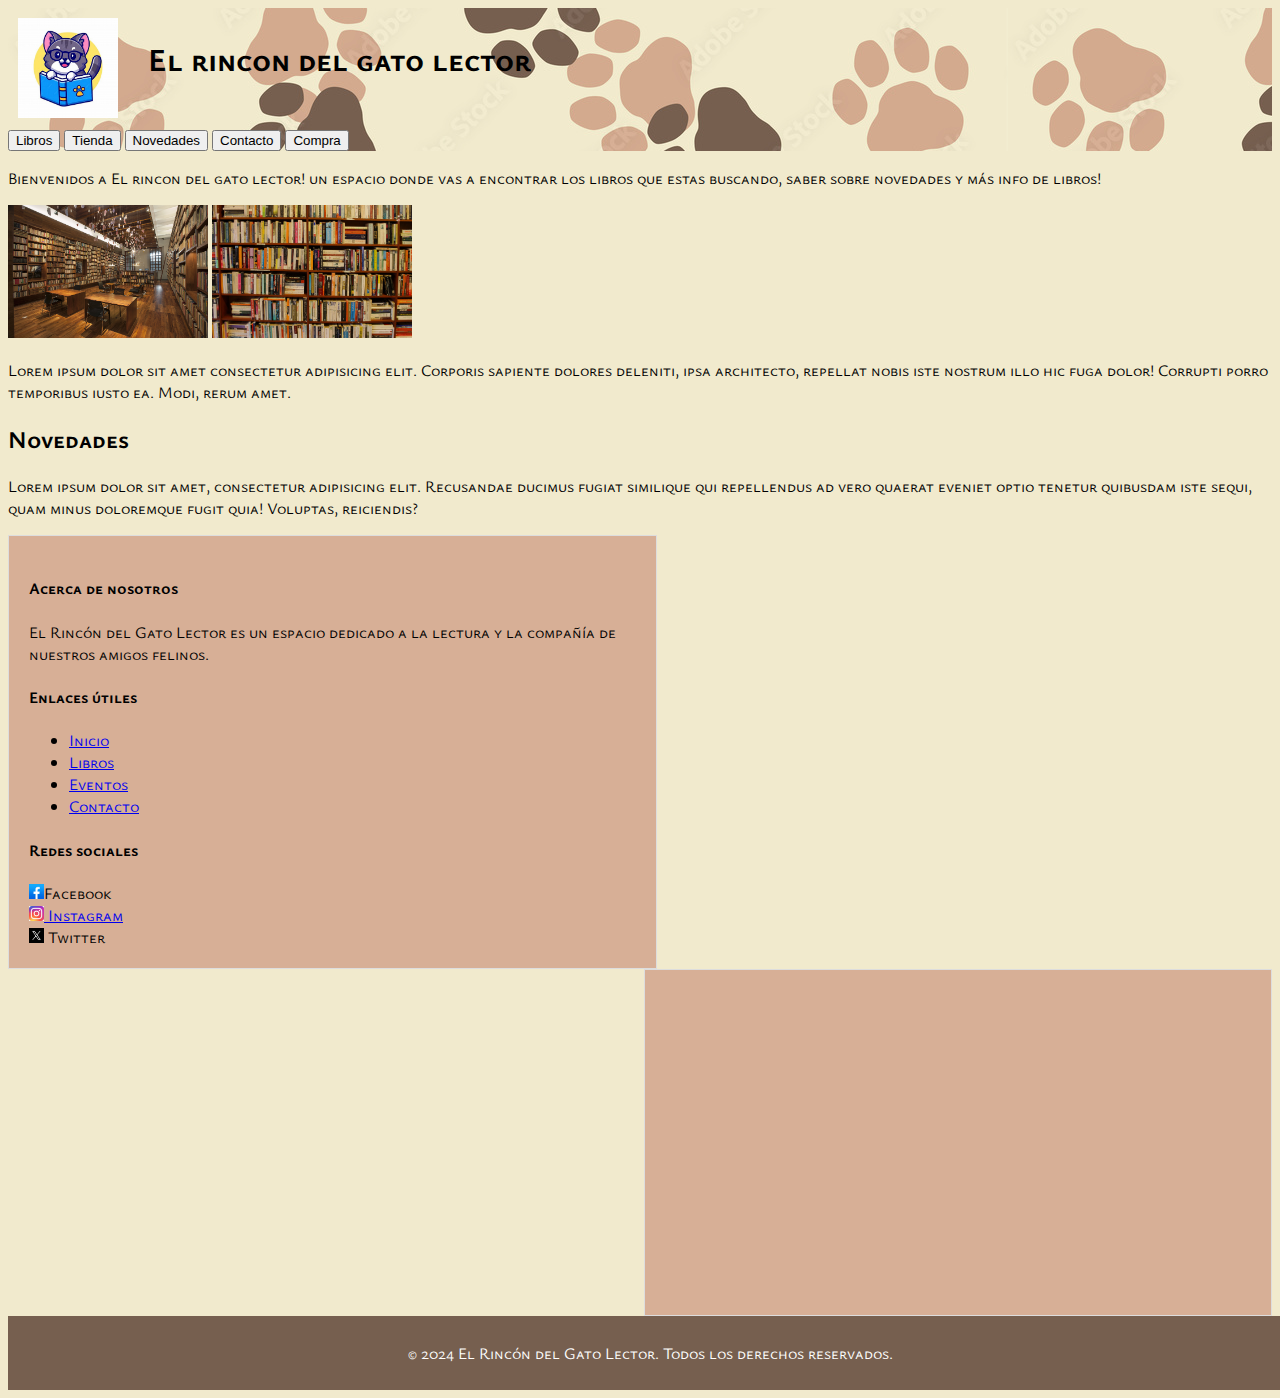
<file: Proyecto Final/index.html>
<!DOCTYPE html>
<html lang="es">
<head>
    <meta charset="UTF-8">
    <meta name="viewport" content="width=device-width, initial-scale=1.0">
   <link rel="stylesheet" href="style.css">
   <link rel="preconnect" href="https://fonts.googleapis.com">
   <link rel="preconnect" href="https://fonts.gstatic.com" crossorigin>
   <link href="https://fonts.googleapis.com/css2?family=Ysabeau+SC:wght@1..1000&display=swap" rel="stylesheet">
   <script src="./js/javascript.js"></script>
    <title>El rincon del gato lector</title>
</head>
<body>
    <header class="encabezado"> 
        <img src="./img/logo-1.jpeg" alt="Logo de la empresa"><h1>El rincon del gato lector</h1>
        <nav>
            <a href="index.html"><button>Libros</button></a>
            <a href="tienda.html"><button>Tienda</button></a>
                <a href="#Novedades"><button>Novedades</button></a>
                <a href="./Contacto.html"><button>Contacto</button></a>
                <a href="compra.html"><button>Compra</button></a>
        </nav>
        </header>
        
    </header>

    <main>
        <p>Bienvenidos a El rincon del gato lector! un espacio donde vas a encontrar los libros que estas buscando, saber sobre novedades y más info de libros!</p>
        <img src="./img/biblioteca-1.jpeg">
        <img src="./img/biblioteca-3.jpg">
        <p>Lorem ipsum dolor sit amet consectetur adipisicing elit. Corporis sapiente dolores deleniti, ipsa architecto, repellat nobis iste nostrum illo hic fuga dolor! Corrupti porro temporibus iusto ea. Modi, rerum amet.</p>
        <h2 id="Novedades">Novedades</h2>
        <p>Lorem ipsum dolor sit amet, consectetur adipisicing elit. Recusandae ducimus fugiat similique qui repellendus ad vero quaerat eveniet optio tenetur quibusdam iste sequi, quam minus doloremque fugit quia! Voluptas, reiciendis?</p>
        </div>
    </main> 
    <div id="carrito"></div>

    <footer> 
        <div class="container">
          <div class="row">
            <div class="col-md-6 info-footer">
              <div class="row">
                <div class="col-md-4">
                  <h4>Acerca de nosotros</h4>
                  <p>El Rincón del Gato Lector es un espacio dedicado a la lectura y la compañía de nuestros amigos felinos.</p>
                </div>
                <div class="col-md-4">
                  <h4>Enlaces útiles</h4>
                  <ul>
                    <li><a href="#">Inicio</a></li>
                    <li><a href="#">Libros</a></li>
                    <li><a href="#">Eventos</a></li>
                    <li><a href="#">Contacto</a></li>
                  </ul>
                </div>
                <div class="col-md-4">
                    <h4>Redes sociales</h4>
                    <ul class="redes-sociales">
                        <li><a href="https://www.facebook.com/" target="_blank"><img src="./img/logo-fb.png" width="15" height="15" alt="Facebook"></a>Facebook</li>
                        <li><a href="https://www.instagram.com/" target="_blank"><img src="./img/logo-ig.jpeg" width="15" height="15" alt="Instagram"> Instagram</a></li>
                        <li><a href="https://x.com/?mx=2" target="_blank"><img src="./img/logo-tw.jpeg" width="15" height="15" alt="Twitter"></a> Twitter</li>
                      </ul>
              </div>
              </div>
            </div>
            <div class="col-md-6 mapa"> 
              <iframe src="https://www.google.com/maps/embed?pb=!1m14!1m12!1m3!1d6566.726368209405!2d-58.39661004243062!3d-34.62026130672954!2m3!1f0!2f0!3f0!3m2!1i1024!2i768!4f13.1!5e0!3m2!1ses-419!2sar!4v1735600258377!5m2!1ses-419!2sar" width="100%" height="300" frameborder="0" style="border:0"></iframe>
            </div>
          </div>
        </div>
        <div class="copyright">
            <p>&copy; 2024 El Rincón del Gato Lector. Todos los derechos reservados.</p>
          </div>
      </footer>

      <script src="./js/tienda.js"> </script> 
</body>
</html>
</file>
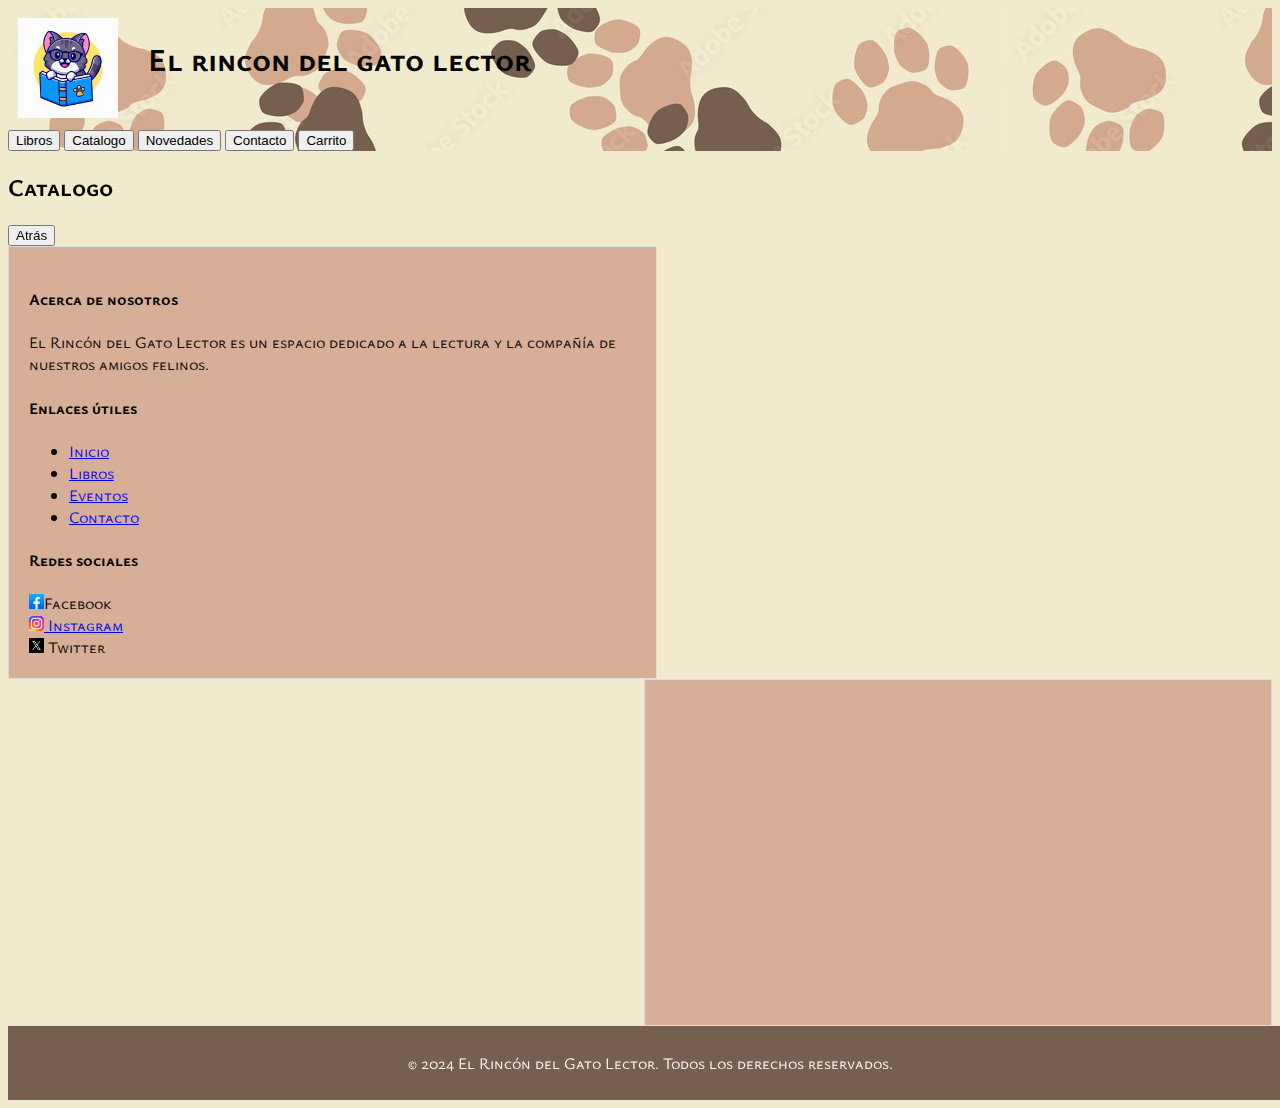
<file: Proyecto Final/Catalogo.html>
<!DOCTYPE html>
<html lang="es">
<head>
    <meta charset="UTF-8">
    <meta name="viewport" content="width=device-width, initial-scale=1.0">
    <link rel="stylesheet" href="style.css">
    <link rel="preconnect" href="https://fonts.googleapis.com">
    <link rel="preconnect" href="https://fonts.gstatic.com" crossorigin>
    <link href="https://fonts.googleapis.com/css2?family=Ysabeau+SC:wght@1..1000&display=swap" rel="stylesheet">
    <script src="./js/javascript.js"></script>
    <title> Catalogo - El rincon del gato lector</title>
</head>
<body>
    <header class="encabezado"> 
        <img src="./img/logo-1.jpeg" alt="Logo de la empresa"><h1>El rincon del gato lector</h1>
        
        <nav>
            <a href="index.html"><button>Libros</button></a>
                <a href="./Catalogo.html"><button>Catalogo</button></a>
                <a href="#Novedades"><button>Novedades</button></a>
                <a href="./Contacto.html"><button>Contacto</button></a>
                <a href=""><button>Carrito</button></a>
        </nav>
    </header>
    <main>
        <h2>Catalogo</h2>
        <section>
        

        </section>
    </main>
    <footer>
        <a href="index.html"><button>Atrás</button></a>
       
        <div class="container">
            <div class="row">
              <div class="col-md-6 info-footer">
                <div class="row">
                  <div class="col-md-4">
                    <h4>Acerca de nosotros</h4>
                    <p>El Rincón del Gato Lector es un espacio dedicado a la lectura y la compañía de nuestros amigos felinos.</p>
                  </div>
                  <div class="col-md-4">
                    <h4>Enlaces útiles</h4>
                    <ul>
                      <li><a href="#">Inicio</a></li>
                      <li><a href="#">Libros</a></li>
                      <li><a href="#">Eventos</a></li>
                      <li><a href="#">Contacto</a></li>
                    </ul>
                  </div>
                  <div class="col-md-4">
                      <h4>Redes sociales</h4>
                      <ul class="redes-sociales">
                          <li><a href="https://www.facebook.com/" target="_blank"><img src="./img/logo-fb.png" width="15" height="15" alt="Facebook"></a>Facebook</li>
                          <li><a href="https://www.instagram.com/" target="_blank"><img src="./img/logo-ig.jpeg" width="15" height="15" alt="Instagram"> Instagram</a></li>
                          <li><a href="https://x.com/?mx=2" target="_blank"><img src="./img/logo-tw.jpeg" width="15" height="15" alt="Twitter"></a> Twitter</li>
                        </ul>
                </div>
                </div>
              </div>
              <div class="col-md-6 mapa"> 
                <iframe src="https://www.google.com/maps/embed?pb=!1m14!1m12!1m3!1d6566.726368209405!2d-58.39661004243062!3d-34.62026130672954!2m3!1f0!2f0!3f0!3m2!1i1024!2i768!4f13.1!5e0!3m2!1ses-419!2sar!4v1735600258377!5m2!1ses-419!2sar" width="100%" height="300" frameborder="0" style="border:0"></iframe>
              </div>
            </div>
          </div>
          <div class="copyright">
              <p>&copy; 2024 El Rincón del Gato Lector. Todos los derechos reservados.</p>
            </div>
          
    </footer>
</body>
</html>
</file>
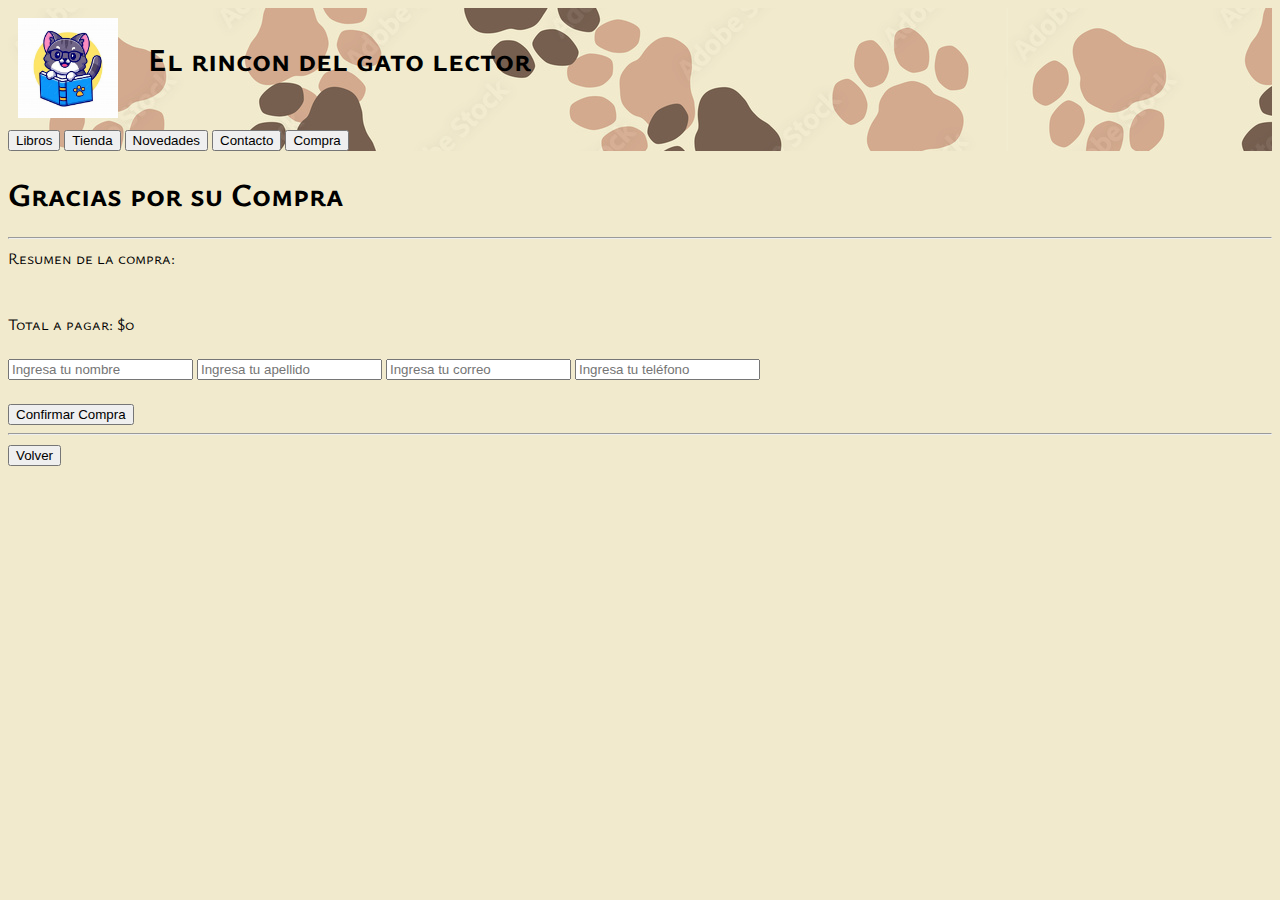
<file: Proyecto Final/compra.html>
<!DOCTYPE html>
<html lang="en">
<head>
    <meta charset="UTF-8">
    <meta http-equiv="X-UA-Compatible" content="IE=edge">
    <meta name="viewport" content="width=device-width, initial-scale=1.0">
    <link rel="stylesheet" href="style.css">
   <link rel="preconnect" href="https://fonts.googleapis.com">
   <link rel="preconnect" href="https://fonts.gstatic.com" crossorigin>
   <link href="https://fonts.googleapis.com/css2?family=Ysabeau+SC:wght@1..1000&display=swap" rel="stylesheet">
  
    <title>Resumen de Compra</title>
</head>
<body>
    <header  class="encabezado">
        <img src="./img/logo-1.jpeg" alt="Logo de la empresa"><h1>El rincon del gato lector</h1>
        <nav>
            <a href="index.html"><button>Libros</button></a>
                <a href="tienda.html"><button>Tienda</button></a>
                <a href="#Novedades"><button>Novedades</button></a>
                <a href="./Contacto.html"><button>Contacto</button></a>
                
                <a href="compra.html"><button>Compra</button></a>
        </nav>

    </header>
    <main>
<h1>Gracias por su Compra</h1>
        
        <hr>
        <section>
            <div id="detalle"></div>
        </section>

    </main>
  

    <form id="formulario" action="https://formspree.io/f/xpwwjpye" method="POST">
        <textarea id="carritoData" name="carrito" style="display:none;"></textarea>
        <textarea id="totalCarrito" name="total" style="display:none;"></textarea>
        <br>
        <input type="text" id="nombre" name="nombre" placeholder="Ingresa tu nombre" required>
        <input type="text" id="apellido" name="apellido" placeholder="Ingresa tu apellido" required>
        <input type="email" id="contactoEmail" name="email" placeholder="Ingresa tu correo" required>
        <input type="tel" id="telefono" name="telefono" placeholder="Ingresa tu teléfono" required>
        <br><br>
        <button type="submit" id="botonEnviar">Confirmar Compra</button>
    </form>

    
    <div id="detalle"></div>
    <hr>
    <a href="tienda.html"><button>Volver</button></a>
    <script src="js/compra.js"> </script>
    
</body>
</html>
</file>
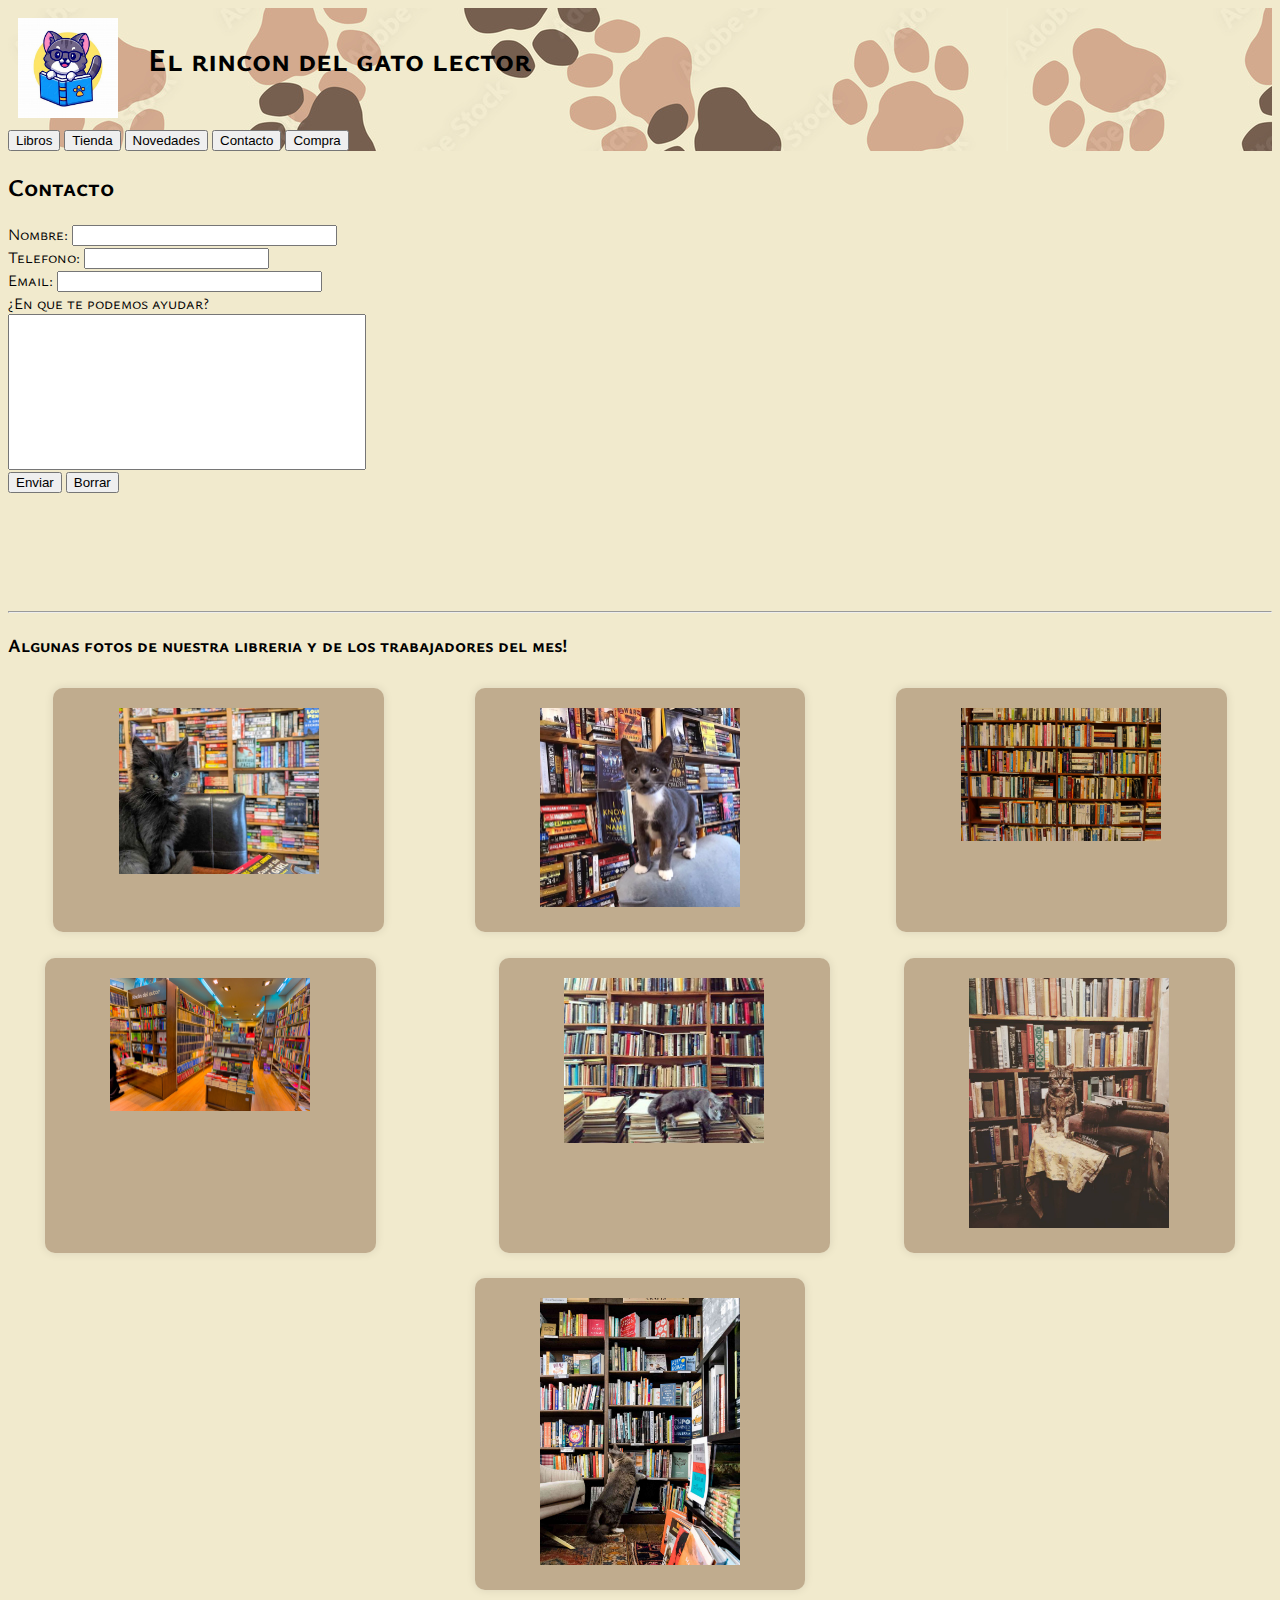
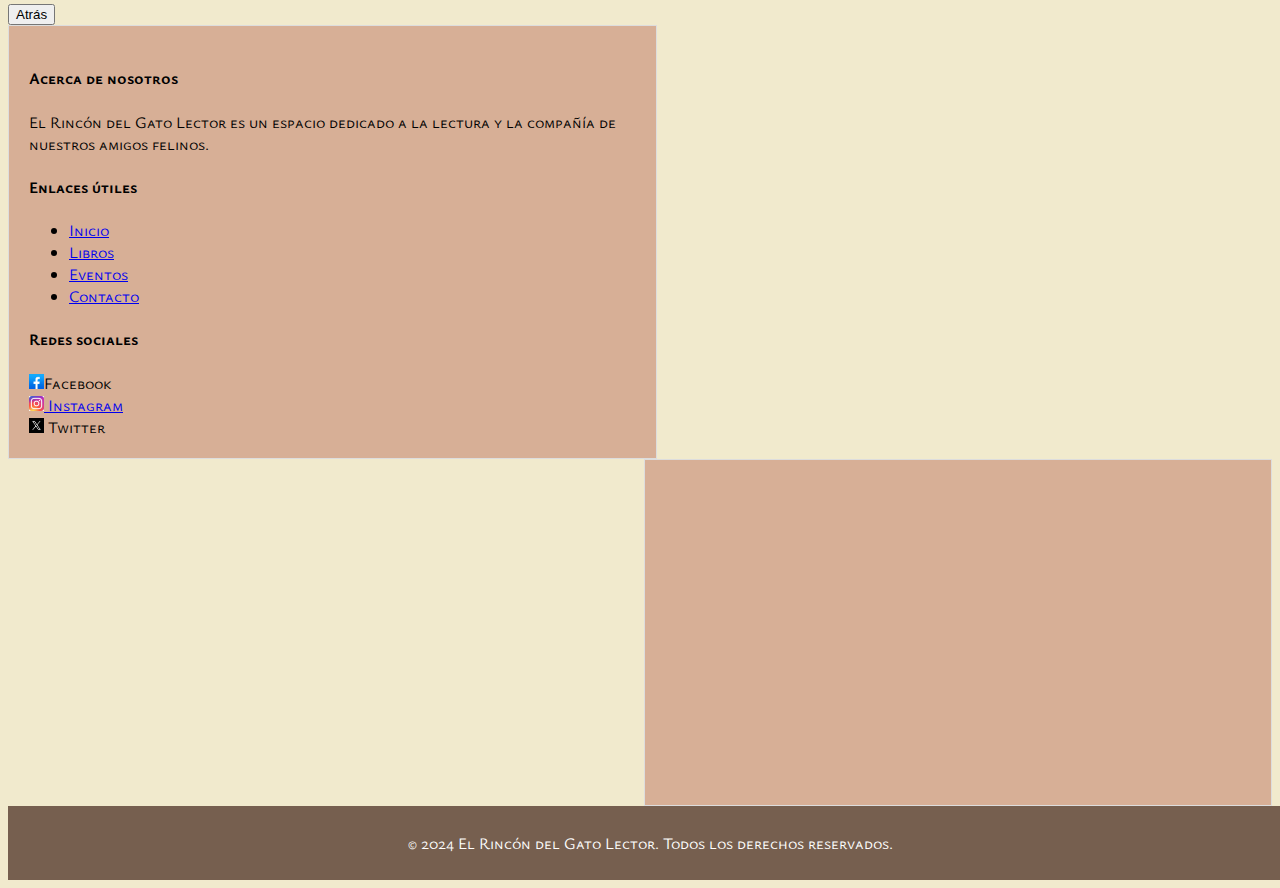
<file: Proyecto Final/Contacto.html>
<!DOCTYPE html>
<html lang="es">
<head>
    <meta charset="UTF-8">
    <meta name="viewport" content="width=device-width, initial-scale=1.0">
    <link rel="stylesheet" href="style.css">
    <link rel="preconnect" href="https://fonts.googleapis.com">
    <link rel="preconnect" href="https://fonts.gstatic.com" crossorigin>
    <link href="https://fonts.googleapis.com/css2?family=Ysabeau+SC:wght@1..1000&display=swap" rel="stylesheet"> 
    <script src="./js/javascript.js"></script>
    <title>Consultas - El rincon del gato lector</title>
</head>
<body>
    <header class="encabezado"> 
        <img src="./img/logo-1.jpeg" alt="Logo de la empresa"><h1>El rincon del gato lector</h1>
        
        <nav>
                <a href="index.html"><button>Libros</button></a>
                <a href="tienda.html"><button>Tienda</button></a>
                <a href="#Novedades"><button>Novedades</button></a>
                <a href="./Contacto.html"><button>Contacto</button></a>
                <a href="compra.html"><button>Compra</button></a>
        </nav>
    </header>
    <main>
        <h2>Contacto</h2>
        <section>
            <form action="https://formspree.io/f/xpwwjpye"
            method="POST">
                <label>Nombre: </label>
                <input size="30" type="text" name="nombre">
                <br>
                <label>Telefono: </label>
                <input size="30" type="number" name="telefono">
                <br>
                <label>Email:</label>
                <input size="30" type="email" name="email">
                <br>
                <label>¿En que te podemos ayudar?</label>
                <br>
                <input type="text" name="consulta" style="width: 350px; height: 150px; overflow: auto;" >
                <br> 
                <input type="submit" value="Enviar">
                <input type="reset" value="Borrar">
            </form>
            <br><br>
        </section> 
        <br><br><br>
        <hr>
        <div>
            <h3> Algunas fotos de nuestra libreria y de los trabajadores del mes!</h3>
        </div> 
        <div class="tarjetas">
            <div class="cajas"> 
                
                <div>
                    <img src="./img/libreria-gatos-1.jpg">
                </div>
            
            </div>
            <div class="cajas">
                <div>
                    <img src="./img/libreria-gatos-2.jpg">
                </div>
                
            </div>
            <div class="cajas">
                <div>
                    <img src="./img/biblioteca-3.jpg">
                </div>
            </div>
            <div class="cajas">
                <div>
                    <img src="./img/libreria-2.jpg">
                </div>
            </div>
            <br><br><br><br><br><br><br><br><br><br><br><br>
            <div class="cajas">
                <div>
                    <img src="./img/gato-libro1.jpeg">
                </div>
            </div>
            <div class="cajas">
                <div>
                    <img src="./img/gato-libro2.jpg">
                </div>
            </div>
            <div class="cajas">
                <div>
                    <img src="./img/gato-libro3.jpg">
                </div>
            </div>
        </div>
    </main>
    <footer>
        <a href="index.html"><button>Atrás</button></a> 
        
        <div class="container">
            <div class="row">
              <div class="col-md-6 info-footer">
                <div class="row">
                  <div class="col-md-4">
                    <h4>Acerca de nosotros</h4>
                    <p>El Rincón del Gato Lector es un espacio dedicado a la lectura y la compañía de nuestros amigos felinos.</p>
                  </div>
                  <div class="col-md-4">
                    <h4>Enlaces útiles</h4>
                    <ul>
                      <li><a href="#">Inicio</a></li>
                      <li><a href="#">Libros</a></li>
                      <li><a href="#">Eventos</a></li>
                      <li><a href="#">Contacto</a></li>
                    </ul>
                  </div>
                  <div class="col-md-4">
                      <h4>Redes sociales</h4>
                      <ul class="redes-sociales">
                          <li><a href="https://www.facebook.com/" target="_blank"><img src="./img/logo-fb.png" width="15" height="15" alt="Facebook"></a>Facebook</li>
                          <li><a href="https://www.instagram.com/" target="_blank"><img src="./img/logo-ig.jpeg" width="15" height="15" alt="Instagram"> Instagram</a></li>
                          <li><a href="https://x.com/?mx=2" target="_blank"><img src="./img/logo-tw.jpeg" width="15" height="15" alt="Twitter"></a> Twitter</li>
                        </ul>
                </div>
                </div>
              </div>
              <div class="col-md-6 mapa"> 
                <iframe src="https://www.google.com/maps/embed?pb=!1m14!1m12!1m3!1d6566.726368209405!2d-58.39661004243062!3d-34.62026130672954!2m3!1f0!2f0!3f0!3m2!1i1024!2i768!4f13.1!5e0!3m2!1ses-419!2sar!4v1735600258377!5m2!1ses-419!2sar" width="100%" height="300" frameborder="0" style="border:0"></iframe>
              </div>
            </div>
          </div>
          <div class="copyright">
              <p>&copy; 2024 El Rincón del Gato Lector. Todos los derechos reservados.</p>
            </div>
    </footer>
</body>
</html>
</file>
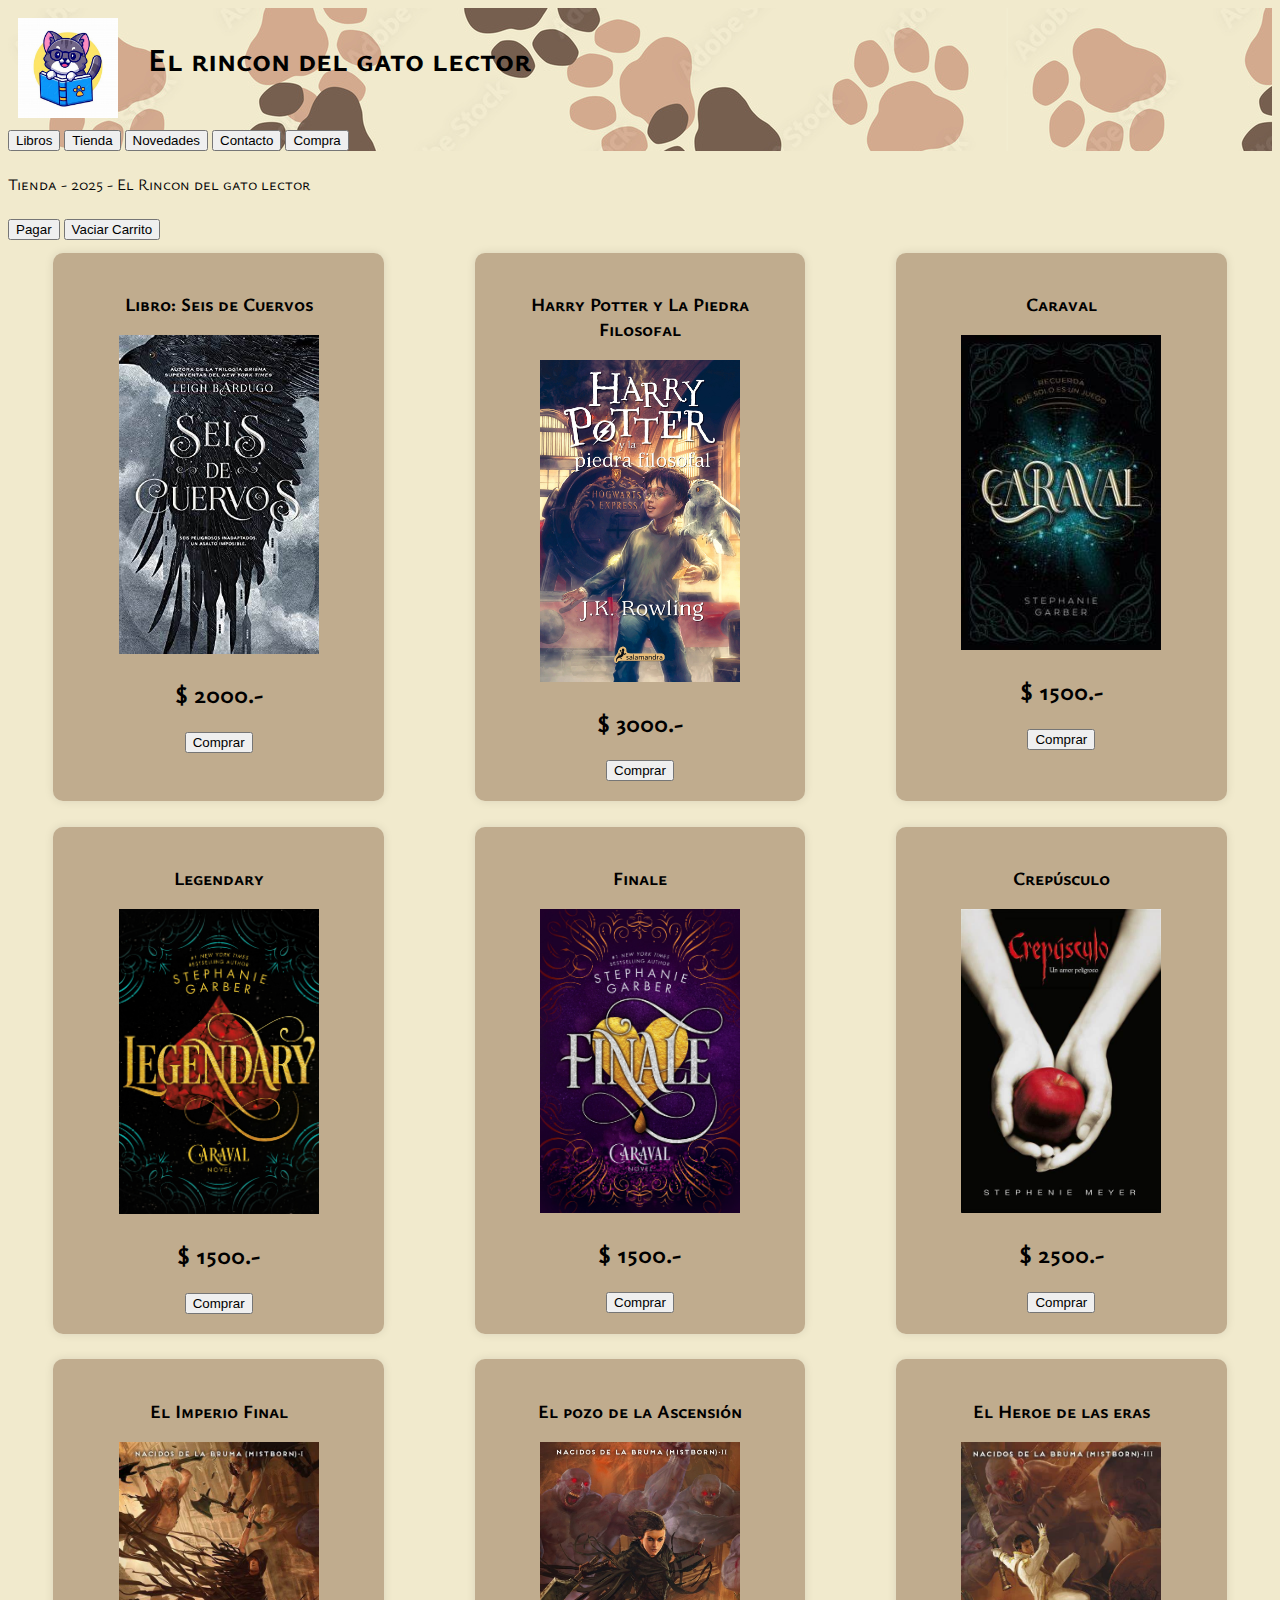
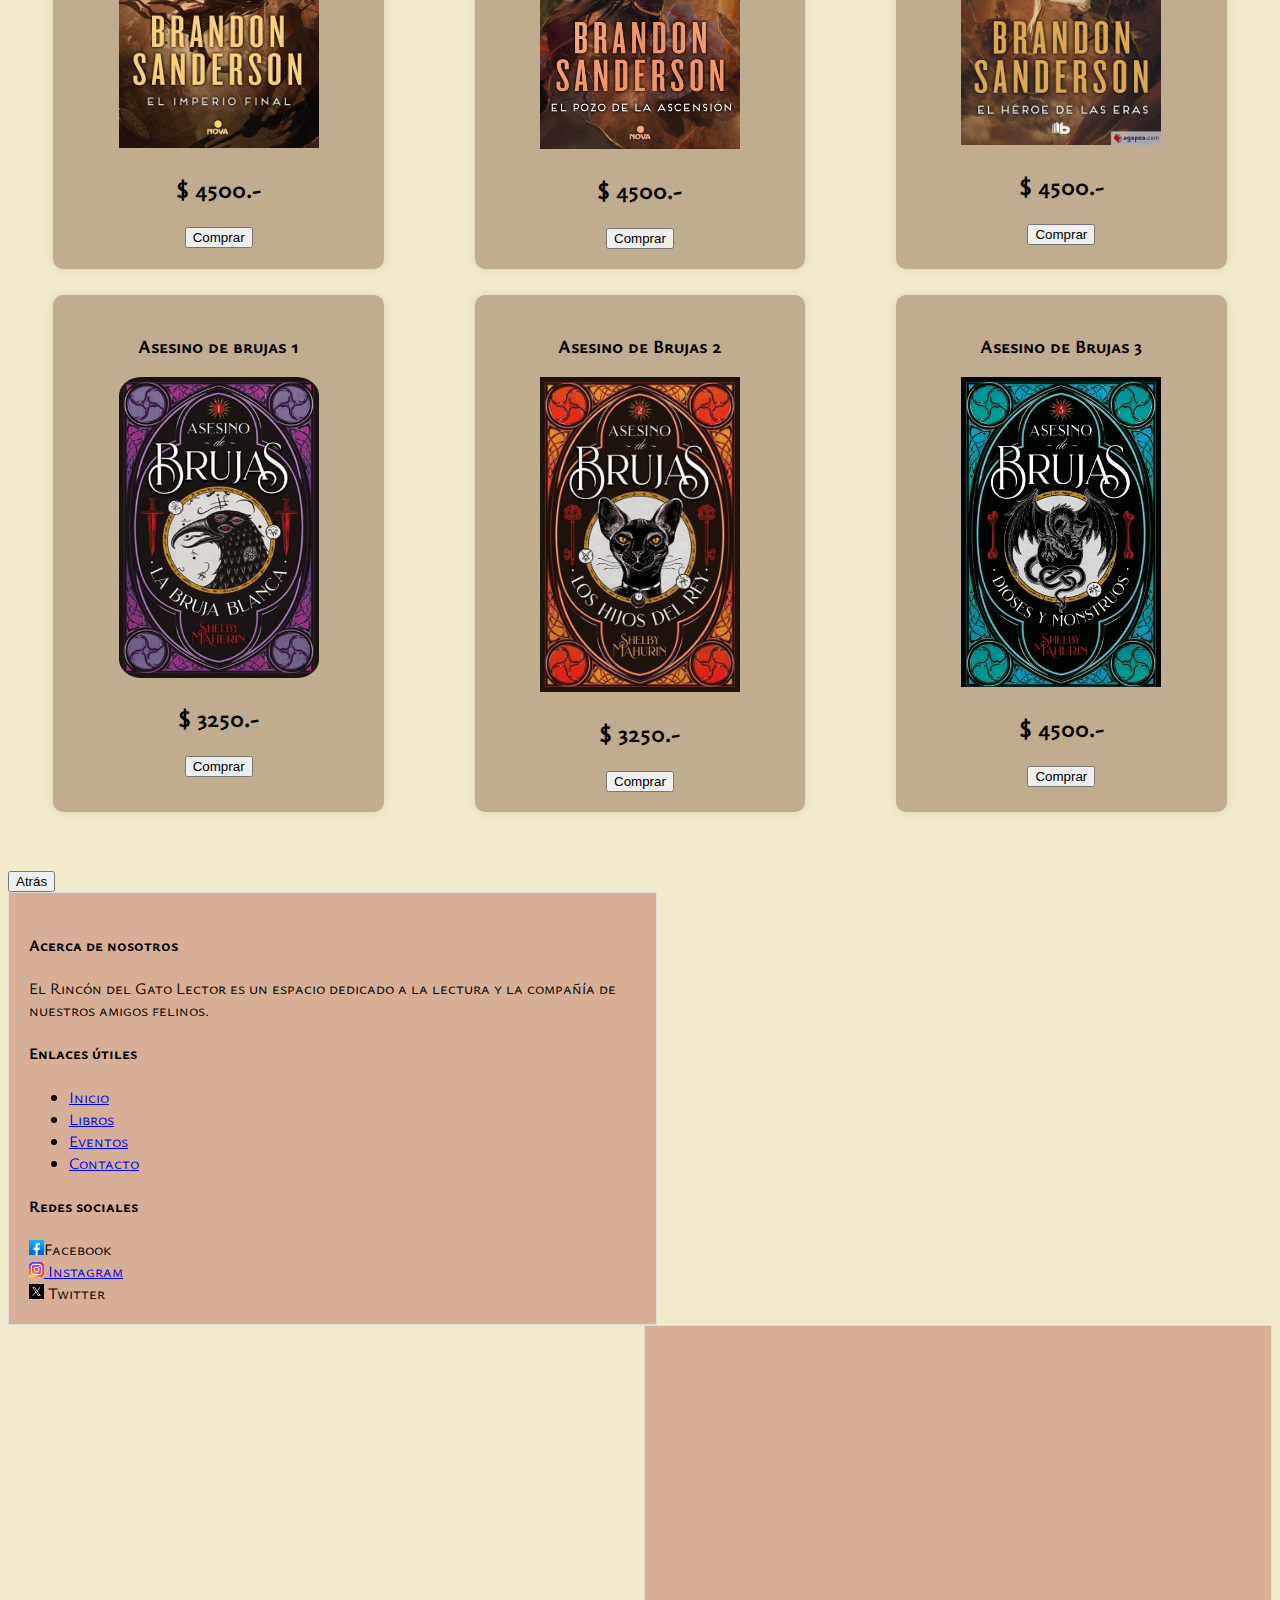
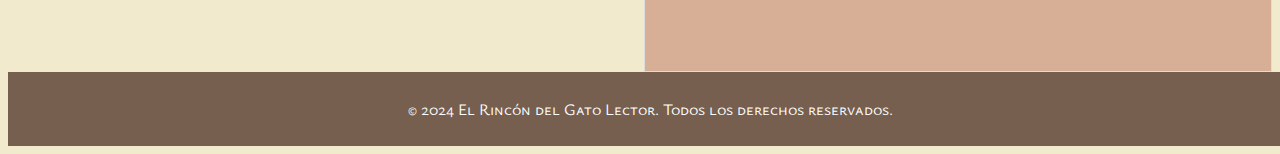
<file: Proyecto Final/tienda.html>
<!DOCTYPE html>
<html lang="en">
<head>
    <meta charset="UTF-8">
    <meta http-equiv="X-UA-Compatible" content="IE=edge">
    <meta name="viewport" content="width=device-width, initial-scale=1.0">
    <link rel="stylesheet" href="style.css">
   <link rel="preconnect" href="https://fonts.googleapis.com">
   <link rel="preconnect" href="https://fonts.gstatic.com" crossorigin>
   <link href="https://fonts.googleapis.com/css2?family=Ysabeau+SC:wght@1..1000&display=swap" rel="stylesheet">
    <title>Tienda-El rincon del gato lector</title>
</head>
<body>
    <header>
        <header class="encabezado"> 
            <img src="./img/logo-1.jpeg" alt="Logo de la empresa"><h1>El rincon del gato lector</h1>
            <nav>
                <a href="index.html"><button>Libros</button></a>
                <a href="tienda.html"><button>Tienda</button></a>
                    <a href="#Novedades"><button>Novedades</button></a>
                    <a href="./Contacto.html"><button>Contacto</button></a>
                    
                    <a href="compra.html"><button>Compra</button></a>
            </nav>
        </header>
        <br>
        <div id="titulo">Tienda - 2025 - El Rincon del gato lector</div>
        <br>
        <button id="btnPagar" onclick="pagar()">Pagar</button>
        <button id="btnLimpiar" onclick="limpiarCarrito()">Vaciar Carrito</button>
    </header>
    <main> 
        <div class="tarjetas">

            <div class="cajas"> 
                <div>
                    <h3> Libro: Seis de Cuervos</h3>
                </div> 
                <div>
                    <img src="./img/seis de cuervos.jpeg">
                </div>
                <div>
                  <h2>$ 2000.-</h2>
                  <button id="btnComprar" onclick="agregarProducto('Seis de Cuervos', 2000)">Comprar</button>
                </div>
            </div>

            <div class="cajas">
                <div>
                <h3>Harry Potter y La Piedra Filosofal</h3>
                </div>
                <div>
                    <img src="./img/harry-potter-1.jpeg">
                </div>
                <div>
                    <h2>$ 3000.-</h2>
                    <button id="btnComprar" onclick="agregarProducto('Harry Potter y La Piedra Filosofal', 3000)">Comprar</button>
            </div>
        
            </div>
                <div class="cajas"> 
                  <div>
                      <h3> Caraval</h3>
                  </div> 
                  <div>
                      <img src="./img/caraval-2.jpeg">
                  </div>
                  <div>
                    <h2>$ 1500.-</h2>
                    <button id="btnComprar" onclick="agregarProducto('Caraval', 1500)">Comprar</button>
                  </div>
              </div>
            
            <div class="cajas"> 
                <div>
                    <h3> Legendary</h3>
                </div> 
                <div>
                    <img src="./img/legendary.jpg">
                </div>
                <div>
                  <h2>$ 1500.-</h2>
                  <button id="btnComprar" onclick="agregarProducto('Legendary', 1500)">Comprar</button>
                </div>
            </div> 

            <div class="cajas"> 
                <div>
                    <h3> Finale</h3>
                </div> 
                <div>
                    <img src="./img/fianle.jpg">
                </div>
                <div>
                  <h2>$ 1500.-</h2>
                  <button id="btnComprar" onclick="agregarProducto('Finale', 1500)">Comprar</button>
                </div>
            </div>

            <div class="cajas"> 
                <div>
                    <h3> Crepúsculo</h3>
                </div> 
                <div>
                    <img src="./img/crepusculo.jpeg">
                </div>
                <div>
                  <h2>$ 2500.-</h2>
                  <button id="btnComprar" onclick="agregarProducto('Crepusculo', 2500)">Comprar</button>
                </div>
            </div>

            <div class="cajas"> 
                <div>
                    <h3> El Imperio Final</h3>
                </div> 
                <div>
                    <img src="./img/el-imperio-final.jpeg">
                </div>
                <div>
                  <h2>$ 4500.-</h2>
                  <button id="btnComprar" onclick="agregarProducto('el-imperio-final', 4500)">Comprar</button>
                </div>
            </div>

            <div class="cajas"> 
                <div>
                    <h3> El pozo de la Ascensión</h3>
                </div> 
                <div>
                    <img src="./img/el-pozo-de-la-ascension.jpeg">
                </div>
                <div>
                  <h2>$ 4500.-</h2>
                  <button id="btnComprar" onclick="agregarProducto('el-pozo-de-la-ascension', 4500)">Comprar</button>
                </div>
            </div>

            <div class="cajas"> 
                <div>
                    <h3> El Heroe de las eras</h3>
                </div> 
                <div>
                    <img src="./img/el-heroe-de-las-eras.jpeg">
                </div>
                <div>
                  <h2>$ 4500.-</h2>
                  <button id="btnComprar" onclick="agregarProducto('el-heroe-de-las-eras', 4500)">Comprar</button>
                </div>
            </div>

            <div class="cajas"> 
                <div>
                    <h3> Asesino de brujas 1</h3>
                </div> 
                <div>
                    <img src="./img/Asesino-de-brujas-1.png">
                </div>
                <div>
                  <h2>$ 3250.-</h2>
                  <button id="btnComprar" onclick="agregarProducto('Asesino-de-brujas-1', 3250)">Comprar</button>
                </div>
            </div> 

            <div class="cajas"> 
                <div>
                    <h3> Asesino de Brujas 2</h3>
                </div> 
                <div>
                    <img src="./img/asesino-de-brujas-2.jpeg">
                </div>
                <div>
                  <h2>$ 3250.-</h2>
                  <button id="btnComprar" onclick="agregarProducto('asesino-de-brujas-2', 3250)">Comprar</button>
                </div>
            </div> 


            <div class="cajas"> 
                <div>
                    <h3> Asesino de Brujas 3</h3>
                </div> 
                <div>
                    <img src="./img/asesino-de-brujas-3.jpg">
                </div>
                <div>
                  <h2>$ 4500.-</h2>
                  <button id="btnComprar" onclick="agregarProducto('asesino-de-brujas-3', 4500)">Comprar</button>
                </div>
            </div>

        </div>
        <br><br>
        <div>
    </main>
    <div id="carrito"></div>

    <footer><a href="index.html"><button>Atrás</button></a>
           
        <div class="container">
            <div class="row">
              <div class="col-md-6 info-footer">
                <div class="row">
                  <div class="col-md-4">
                    <h4>Acerca de nosotros</h4>
                    <p>El Rincón del Gato Lector es un espacio dedicado a la lectura y la compañía de nuestros amigos felinos.</p>
                  </div>
                  <div class="col-md-4">
                    <h4>Enlaces útiles</h4>
                    <ul>
                      <li><a href="#">Inicio</a></li>
                      <li><a href="#">Libros</a></li>
                      <li><a href="#">Eventos</a></li>
                      <li><a href="#">Contacto</a></li>
                    </ul>
                  </div>
                  <div class="col-md-4">
                      <h4>Redes sociales</h4>
                      <ul class="redes-sociales">
                          <li><a href="https://www.facebook.com/" target="_blank"><img src="./img/logo-fb.png" width="15" height="15" alt="Facebook"></a>Facebook</li>
                          <li><a href="https://www.instagram.com/" target="_blank"><img src="./img/logo-ig.jpeg" width="15" height="15" alt="Instagram"> Instagram</a></li>
                          <li><a href="https://x.com/?mx=2" target="_blank"><img src="./img/logo-tw.jpeg" width="15" height="15" alt="Twitter"></a> Twitter</li>
                        </ul>
                </div>
                </div>
              </div>
              <div class="col-md-6 mapa"> 
                <iframe src="https://www.google.com/maps/embed?pb=!1m14!1m12!1m3!1d6566.726368209405!2d-58.39661004243062!3d-34.62026130672954!2m3!1f0!2f0!3f0!3m2!1i1024!2i768!4f13.1!5e0!3m2!1ses-419!2sar!4v1735600258377!5m2!1ses-419!2sar" width="100%" height="300" frameborder="0" style="border:0"></iframe>
              </div>
            </div>
          </div>
          <div class="copyright">
              <p>&copy; 2024 El Rincón del Gato Lector. Todos los derechos reservados.</p>
            </div>
        </footer>

    <script src="./js/tienda.js"> </script> 
</body>
</html>
</file>
<file: Proyecto Final/style.css>
body {
    font-family: "Ysabeau SC", serif;
  font-optical-sizing: auto;
  font-weight: weight;
  font-style: normal;
    background-color: #f1eacd;
}  




.encabezado {
    position: sticky;
    top: 0px;
    background-image: url(./img/fondo-encabezado.jpg) ;
} 



header img {
    width: 100px; 
    height: 100px; 
    margin: 10px; 
    display: inline-block; 
  vertical-align: middle;
  }
  
  header h1 {
    display: inline-block; 
    margin-left: 20px; 
  } 

img {
    max-width: 200px;
    height: auto;
    margin: auto;
    object-fit: contain;
    
  }
  
  .tarjetas {
    display: flex;
    flex-wrap: wrap;
    justify-content: space-around; 
    width: 100%;
    height: auto; 
    

    
  }

  
  .cajas {
    flex-basis: 23%;
    margin: 1%;
    padding: 20px;
    text-align: center;
    border-radius: 10px;
    box-shadow: 0 0 10px rgba(0, 0, 0, 0.1);
    background-color: rgba(131, 97, 64, 0.449);
  }


.info-footer {
    padding: 20px;
    background-color: #d7af96;
    border: 1px solid #ddd;
    float: left;
    width: 48%;
  }
  
  .mapa {
    padding: 20px;
    background-color: #d7af96;
    border: 1px solid #ddd;
    float: right;
    width: 46.4%;
  }
  
  .copyright {
    padding: 10px;
    background-color: #765f4f;
    color: #fff;
    text-align: center;
    width: 100%;
    clear: both;
  } 
  .redes-sociales {
    list-style: none;
    padding: 0;
    margin: 0;
  }
</file>
